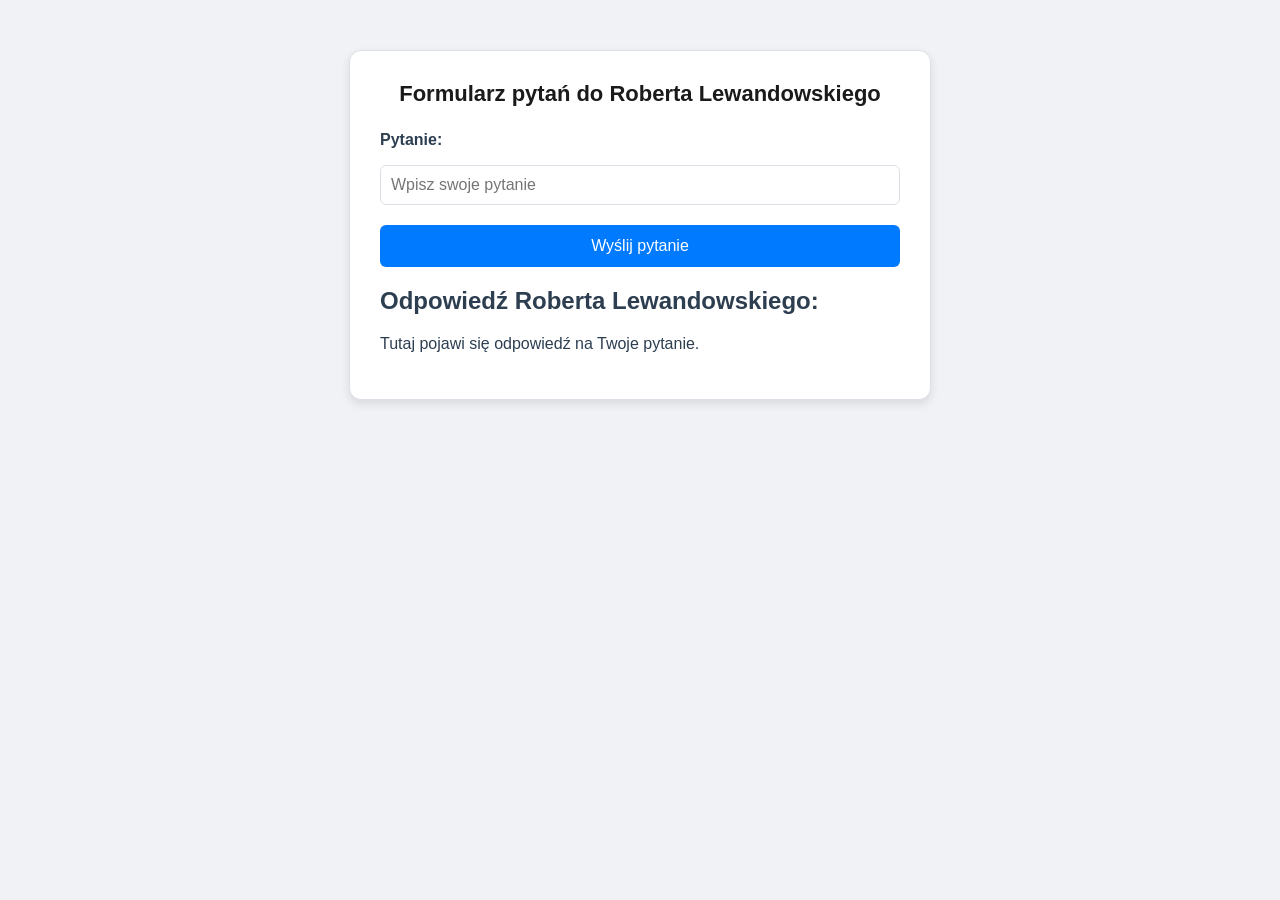
<file: zadanie4.html>
<!DOCTYPE html>
<html lang="pl">
<head>
    <meta charset="UTF-8">
    <meta name="viewport" content="width=device-width, initial-scale=1.0">
    <title>Formularz pytań do Roberta Lewandowskiego</title>
    <link rel="stylesheet" href="zadanie4.css">
</head>
<body>
    <main class="czat">
        <h1>Formularz pytań do Roberta Lewandowskiego</h1>
    <form>
        <label for="pytanie">Pytanie:</label>
        <input type="text" id="pytanie" name="pytanie" placeholder="Wpisz swoje pytanie" required>
        <button type="submit">Wyślij pytanie</button>
    </form>

    <div id="odpowiedz">
        <h2>Odpowiedź Roberta Lewandowskiego:</h2>
        <p id="odpowiedz-text">Tutaj pojawi się odpowiedź na Twoje pytanie.</p>
    </div>
    </main>
</body>
</html>
</file>
<file: zadanie4.css>
:root {
    --main-color: #007bff;
    --main-color-dark: #0056b3;
    --bg-color: #f0f2f5;
    --text-color: #2c3e50;
    --border-color: #dcdfe6;
}

body { 
     font-family: 'Poppins', sans-serif;
     color: var(--text-color); 
     background-color: var(--bg-color); 
     margin: 0; 
     padding: 20px; 
}
.czat {

  max-width: 520px;

  width: 100%;

  margin: 30px auto;

  padding: 30px;

  border: 1px solid var(--border-color);

  border-radius: 12px;

  box-shadow: 0 4px 10px rgba(0, 0, 0, 0.1);

  background-color: white;

}
h1 {
    font-size: 22px;
    text-align: center;
    margin-top: 0;
    margin-bottom: 24px;
    color: #1a1a1a;
}
form {

  display: flex;

  flex-direction: column;

  gap: 10px;

}

label {

  font-weight: bold;

  margin-bottom: 6px;

}
input, textarea, select {

  padding: 10px;

  border-radius: 6px;

  border: 1px solid var(--border-color);

  font-size: 16px;

  font-family: inherit;

  width: 100%;

  box-sizing: border-box;

  transition: all 0.3s ease;

}
button {

  background-color: var(--main-color);

  color: white;

  padding: 12px 20px;

  border: none;

  border-radius: 6px;

  font-size: 16px;

  cursor: pointer;

  transition: background-color 0.3s ease;

  margin-top: 10px;

}
button:hover {

  background-color: var(--main-color-dark);

}
@media (max-width: 600px) {

  .czat {

    padding: 20px;

    margin: 10px;

  }

  input, textarea, select, button {

    font-size: 14px;

  }

}
</file>
